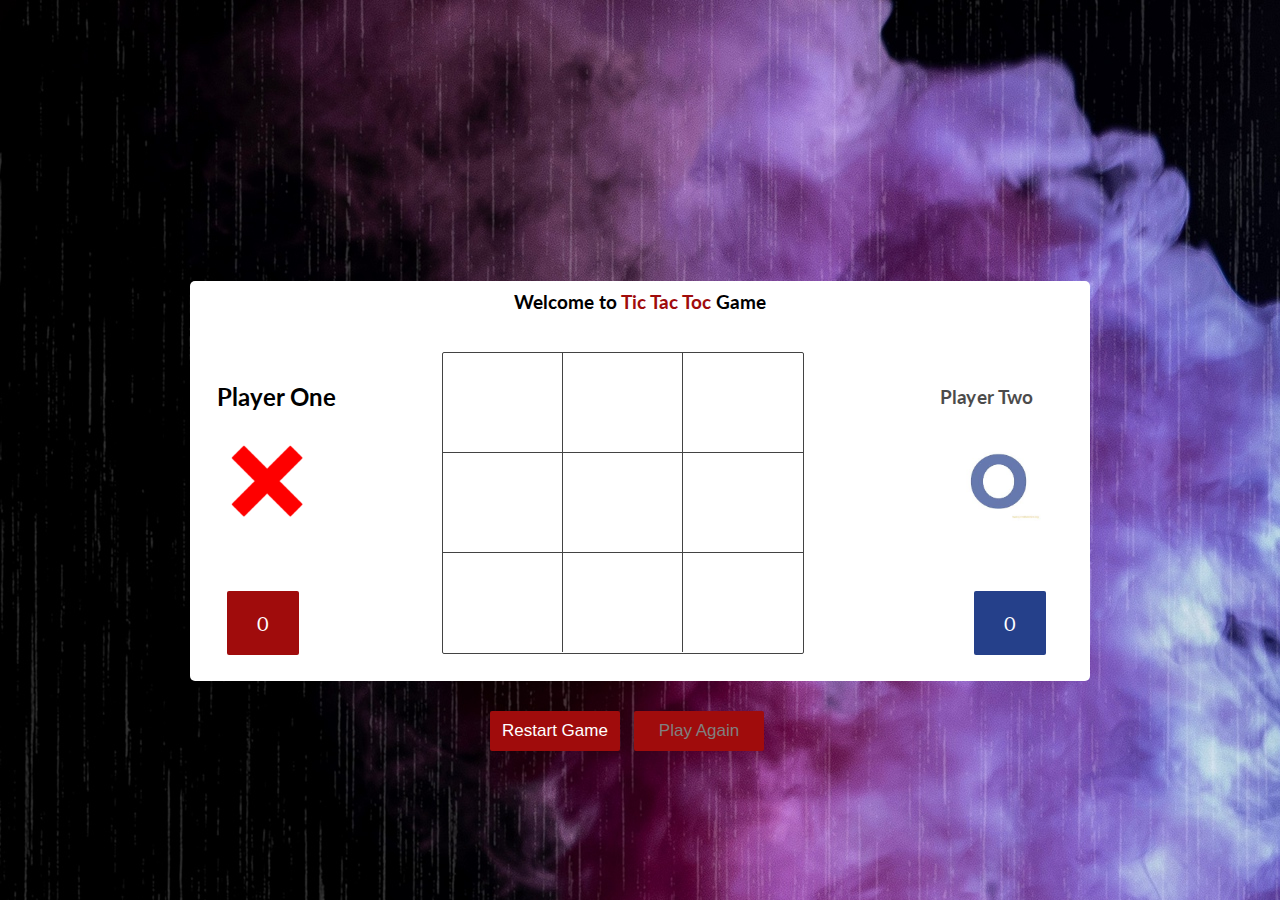
<file: index.html>
<!DOCTYPE html>
<html>
<head>
	<title>Tic Tac Toc</title>
	<link href="https://fonts.googleapis.com/css?family=Lato:400,700" rel="stylesheet">
	<link rel="stylesheet" href="stylesheets/main.css">
	<iframe width="100%" height="166" scrolling="no" frameborder="no" allow="autoplay" src="https://w.soundcloud.com/player/?url=https%3A//api.soundcloud.com/tracks/347449103&color=%23ff5500&auto_play=false&hide_related=false&show_comments=true&show_user=true&show_reposts=false&show_teaser=true"></iframe>
</head>
<body>
	<div class="container">
		<h3>Welcome to <span>Tic Tac Toc</span> Game</h3>
		<div class="playerone">
			<h2>Player One</h2>
			<img src="images/x.jpg" width="100" height="100">
			<h4>WINNER</h4>
			<span class="score-one">0</span>
		</div>

		<div class="game">
			
			<div class="top-row">
				
				<div class="top-left"></div>
				<div class="top-center"></div>
				<div class="top-right"></div>

			</div>

			<div class="center-row">
				
				<div class="center-left"></div>
				<div class="center-center"></div>
				<div class="center-right"></div>

			</div>

			<div class="bottom-row">
				
				<div class="bottom-left"></div>
				<div class="bottom-center"></div>
				<div class="bottom-right"></div>

			</div>

		</div>

		<div class="playertwo">
			<h2>Player Two</h2>
			<img src="images/o.jpg" width="100" height="100">
			<h4>WINNER</h4>
			<span class="score-two">0</span>
		</div>
	</div>
	<div class="buttons">
		<button class="restart" >Restart Game</button>
		<button class="again disable" disabled >Play Again</button>
	</div>
	

	<script src="script/jquery.min.js"></script>
	<script src="script/main.js"></script>
</body>
</html>
</file>
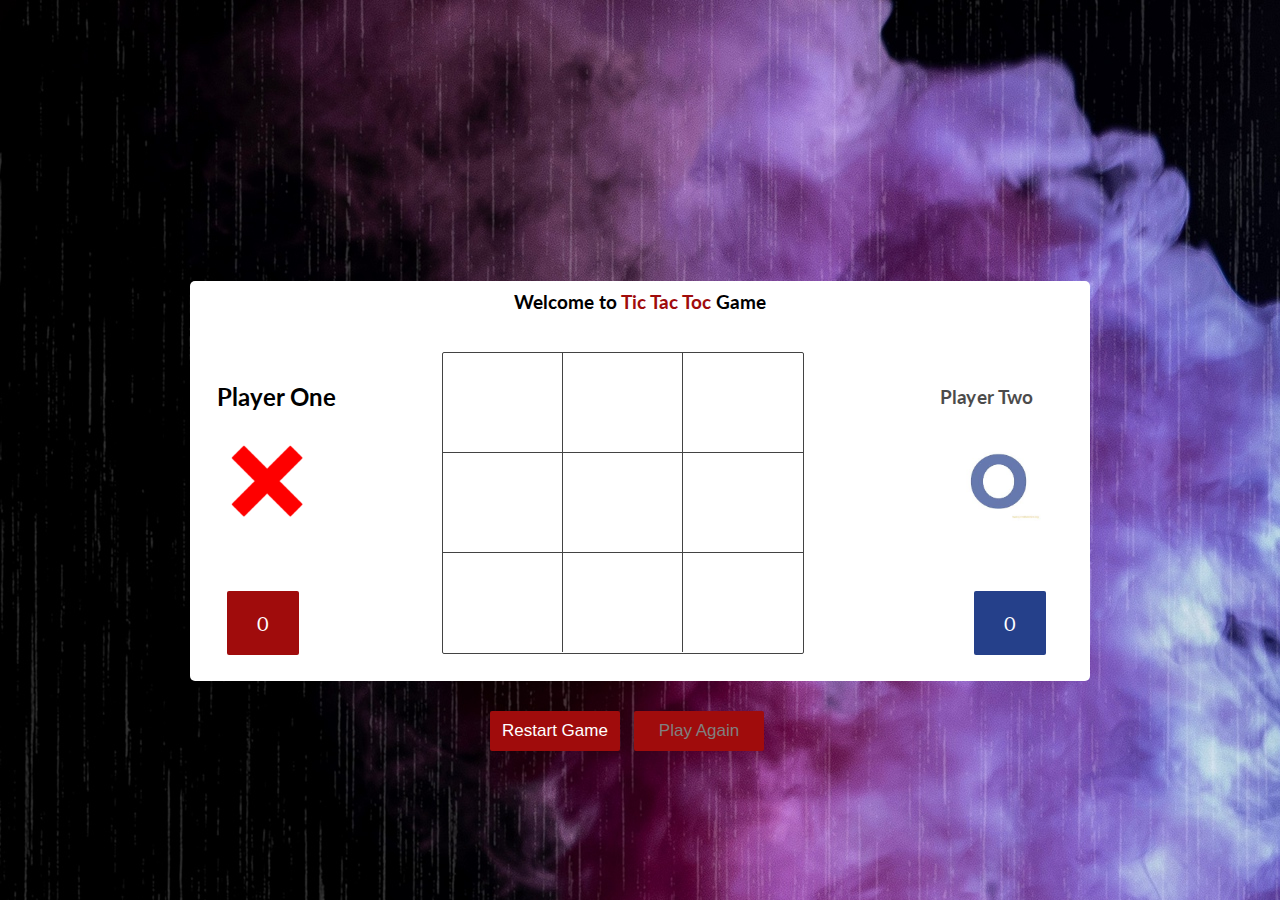
<file: html/main.html>
<!DOCTYPE html>
<html>
<head>
	<title>Tic Tac Toc</title>
	<link href="https://fonts.googleapis.com/css?family=Lato:400,700" rel="stylesheet">
	<link rel="stylesheet" href="../stylesheets/main.css">
	<iframe width="100%" height="166" scrolling="no" frameborder="no" allow="autoplay" src="https://w.soundcloud.com/player/?url=https%3A//api.soundcloud.com/tracks/347449103&color=%23ff5500&auto_play=false&hide_related=false&show_comments=true&show_user=true&show_reposts=false&show_teaser=true"></iframe>
</head>
<body>
	<div class="container">
		<h3>Welcome to <span>Tic Tac Toc</span> Game</h3>
		<div class="playerone">
			<h2>Player One</h2>
			<img src="../images/x.jpg" width="100" height="100">
			<h4>WINNER</h4>
			<span class="score-one">0</span>
		</div>

		<div class="game">
			
			<div class="top-row">
				
				<div class="top-left"></div>
				<div class="top-center"></div>
				<div class="top-right"></div>

			</div>

			<div class="center-row">
				
				<div class="center-left"></div>
				<div class="center-center"></div>
				<div class="center-right"></div>

			</div>

			<div class="bottom-row">
				
				<div class="bottom-left"></div>
				<div class="bottom-center"></div>
				<div class="bottom-right"></div>

			</div>

		</div>

		<div class="playertwo">
			<h2>Player Two</h2>
			<img src="../images/o.jpg" width="100" height="100">
			<h4>WINNER</h4>
			<span class="score-two">0</span>
		</div>
	</div>
	<div class="buttons">
		<button class="restart" >Restart Game</button>
		<button class="again disable" disabled >Play Again</button>
	</div>
	

	<script src="../script/jquery.min.js"></script>
	<script src="../script/main.js"></script>
</body>
</html>
</file>
<file: stylesheets/main.css>
/* container of game have 3 div  */
.audio {
	display: block;
}
.container {
	height: 400px;
	background: #fff;
	width: 900px;
	margin: 100px auto;
	/* to  auto make container in middle  */
	border-radius: 5px;
}
.container h3 {
	text-align: center;
	padding-top: 10px;
}
.container h3 span {
	font-weight: bold;
	color: #a00c0c;
	animation: shiftColor;
}
.container div {
	float: left;
	/* to make all div left in one line  */
}
.container .playerone {
	width: 25%;
	margin-left: 3%;
	margin-top: 30px;
}

.container .game {
	width: 40%;
	text-align: center;
	height: 300px;
	border: 1px solid #434343;
	margin-top: 20px;
	border-radius: 2px;
}
.container .game .top-row {
	width: 100%;
	height: 33%;
	border-bottom: 1px solid #434343;;
}
.container .game .top-row div {
	width: 33%;
	border-right: 1px solid #434343;;
	height: 100%;
}
.container .game .top-row div:nth-child(3) {
	border-right: none;
}

.container .game .center-row {
	width: 100%;
	height: 33%;
	border-bottom: 1px solid #434343;;
}
.container .game .center-row div {
	width: 33%;
	border-right: 1px solid #434343;;
	height: 100%;
}
.container .game .center-row div:nth-child(3) {
	border-right: none;
}

.container .game .bottom-row {
	width: 100%;
	height: 33%;
}
.container .game .bottom-row div {
	width: 33%;
	border-right: 1px solid #434343;;
	height: 100%;
}
.container .game .bottom-row div:nth-child(3) {
	border-right: none;
}
.container .game .top-row div,
.container .game .center-row div,
.container .game .bottom-row div {

	transition: .3s ease-in-out;

}
.container .playerone h2,
.container .playertwo h2,
.container .playerone img,
.container .playertwo img {
transition: .3s ease-in-out  
}

.container .game .top-row div:hover,
.container .game .center-row div:hover,
.container .game .bottom-row div:hover {

	cursor: pointer;
	background: #908f8f;

}

.container .playertwo {
	width: 25%;
	text-align: right;
	margin-right: 3%;
	margin-top: 30px;
	margin-left: 3%;
}


/* Scores */

.container .playerone img {
	display: block;
}
.container .playerone span.score-one {
	display: inline-block;
	margin-top: 60px;
	padding: 20px 30px;
	background: #A00C0C;
	margin-left: 10px;
	font-size: 20px;
	border-radius: 2px;
	color: #fff;
}


.container .playertwo img {
	display: block;
	margin-left: 120px;
}
.container .playertwo span.score-two {
	display: inline-block;
	margin-top: 60px;
	padding: 20px 30px;
	background: #25408A;
	margin-right: 10px;
	font-size: 20px;
	border-radius: 2px;
	color: #fff;
}

.container .playerone h4,
.container .playertwo h4 {
	position: absolute;
	color: green;
	font-size: 18px;
	display: none;
}

.container .playerone h4 {
	left: 275px
}

.container .playertwo h4 {
	right: 280px;
}

.container h3 ,span {
animation: shiftColor 3s 2;
}



/* Buttons */

.buttons {
	width: 300px;
	margin: 0 auto;
	margin-top: -70px;
}
.buttons button {
	color: #fff;
	background: #A00C0C;
	border: none;
	font-size: 17px;
	padding: 10px 5px;
	min-width: 130px;
	border-radius: 2px;
	cursor: pointer;
	transition: .3s ease-in-out;
}
.buttons button:hover {

	background: #af0a0a;
}

.buttons button:nth-child(1) {

	margin-right: 5px;

}

.buttons button:nth-child(2) {
	margin-left: 5px;
}

.buttons button.disable {
	color: grey;
	cursor: not-allowed;
}
.buttons button.disable:hover {
	background: #A00C0C;
}



body {
	font-family: 'Lato', sans-serif;
	background: url(../images/1.jpg);
}

body h1 {
	position: absolute;
	top: 0;
	left: 600px;
	color: orange;
	display: none;
}


iframe{
	padding: 2px;
}

@keyframes shiftColor {
    from {
      color:( #A00C0C);
    }

    to {
      color:( #25408A);
    }
  }
</file>
